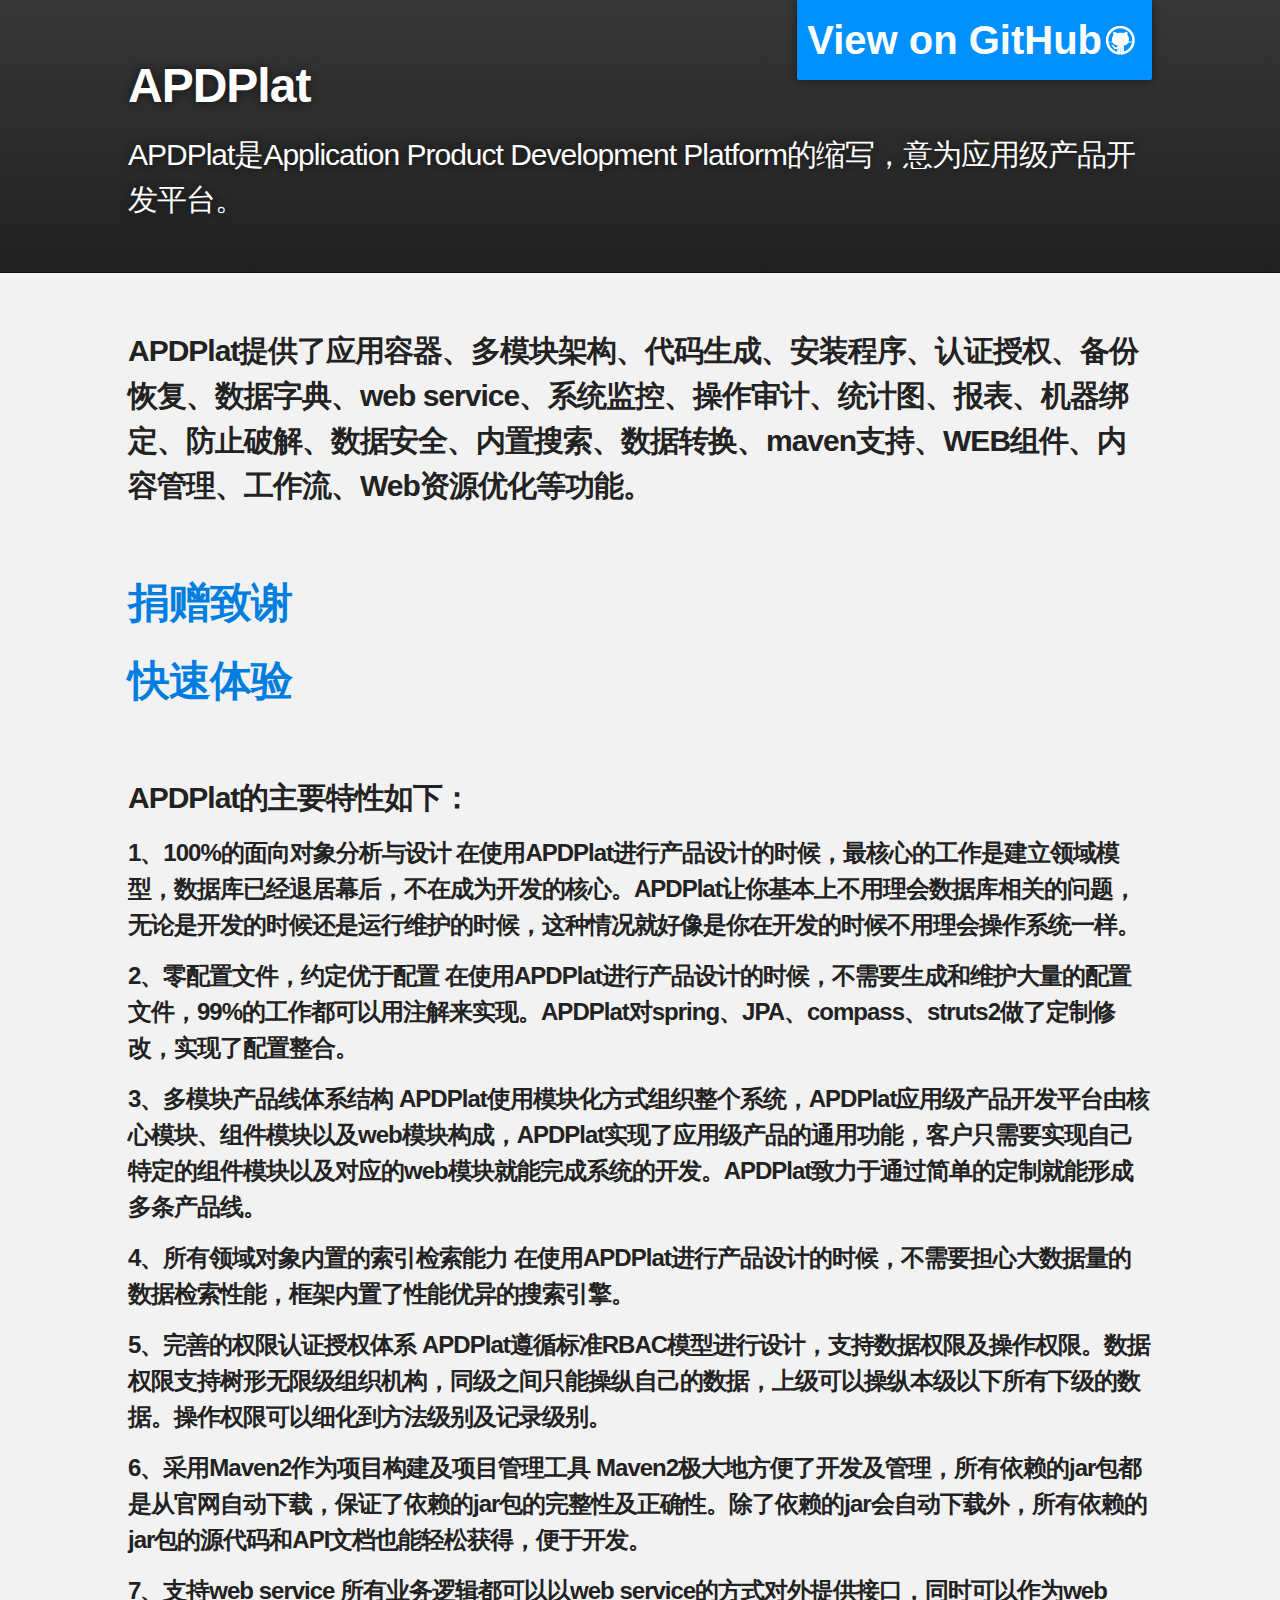
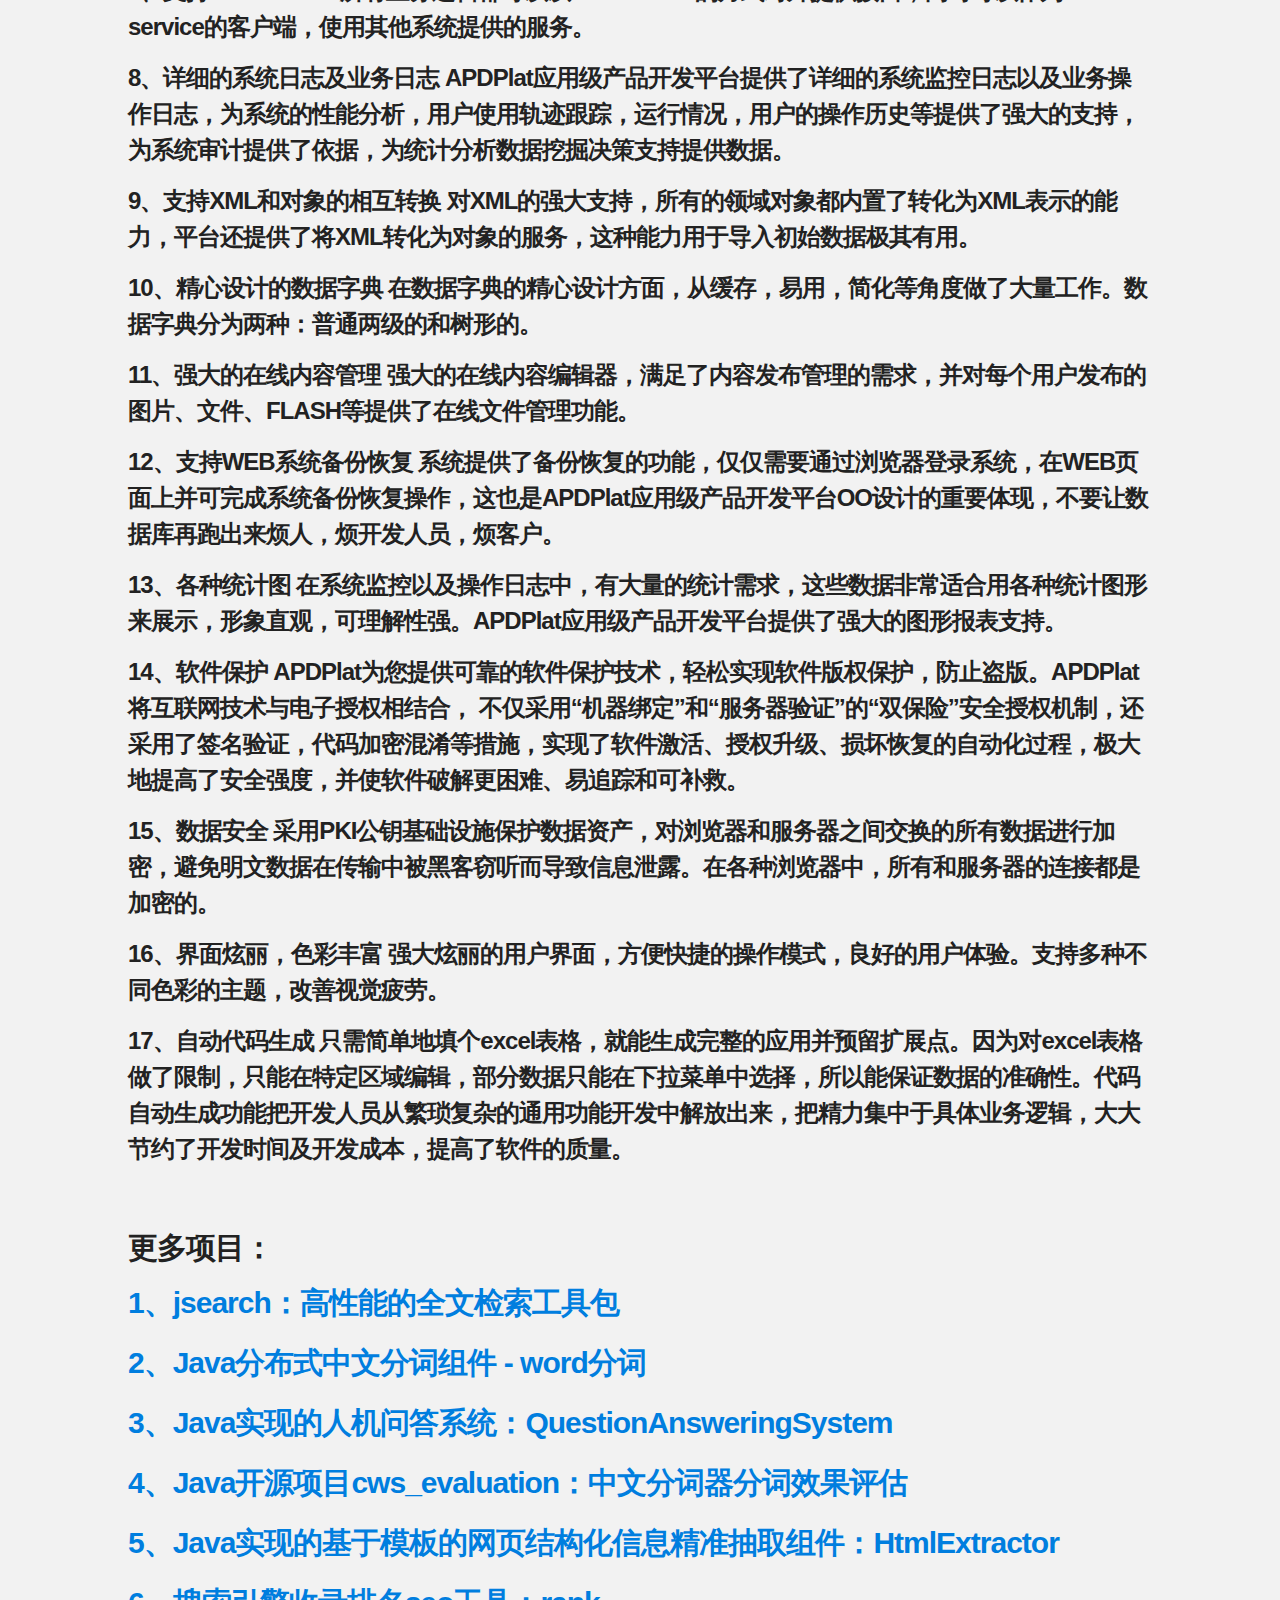
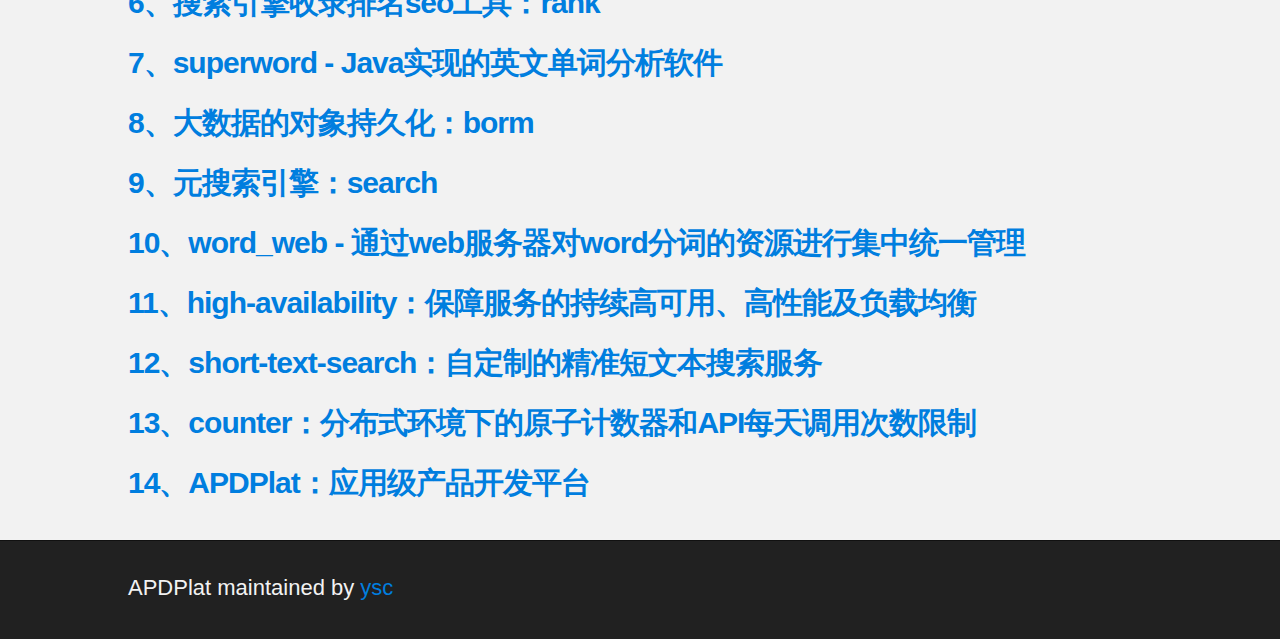
<file: index.html>
<!DOCTYPE html>
<html>
  <head>
    <meta http-equiv="Content-Type" content="text/html; charset=utf-8"/>
    <meta http-equiv="X-UA-Compatible" content="chrome=1" />
    <meta name="baidu-site-verification" content="mL7OVn4BIc" />
    <meta name="description" content="APDPlat : APDPlat是Application Product Development Platform的缩写，意为应用级产品开发平台。APDPlat的雏形可以追溯到2008年，并于4年后即2012年4月9日在GITHUB开源 。"/>
    <meta name="Keywords" content="java,web,APDPlat,开源框架,开发平台,快速开发平台,应用级产品开发平台,struts2,jpa,hibernate,j2ee,javaee"/>
    <link rel="stylesheet" type="text/css" media="screen" href="stylesheets/stylesheet.css"/>
    <title>APDPlat应用级产品开发平台</title>
<script>
var _hmt = _hmt || [];
(function() {
  var hm = document.createElement("script");
  hm.src = "//hm.baidu.com/hm.js?f1d1aba1dfb4b13f7b3590af95d63ae4";
  var s = document.getElementsByTagName("script")[0]; 
  s.parentNode.insertBefore(hm, s);
})();
</script>
        <meta property="qc:admins" content="245015760404146727" />
  </head>

  <body>

    <!-- HEADER -->
    <div id="header_wrap" class="outer">
        <header itemscope itemtype="http://schema.org/Product" class="inner">
          <a itemprop="url" id="forkme_banner" target="_blank" href="https://github.com/ysc/APDPlat">View on GitHub</a>
          
          <h1 itemprop="name" id="project_title">APDPlat</h1>
          <h2 itemprop="description" id="project_tagline">APDPlat是Application Product Development Platform的缩写，意为应用级产品开发平台。</h2>

        </header>
    </div>

    <!-- MAIN CONTENT -->
    <div id="main_content_wrap" class="outer">
      <section id="main_content" class="inner">
        
<p><h3><strong>APDPlat提供了应用容器、多模块架构、代码生成、安装程序、认证授权、备份恢复、数据字典、web service、系统监控、操作审计、统计图、报表、机器绑定、防止破解、数据安全、内置搜索、数据转换、maven支持、WEB组件、内容管理、工作流、Web资源优化等功能。</strong></h3></p>

</br>

<p><a href="https://github.com/ysc/QuestionAnsweringSystem/wiki/donation" target="_blank"><h1>捐赠致谢</h1></a></p>
<p><a href="https://github.com/ysc/APDPlat/wiki" target="_blank"><h1>快速体验</h1></a></p>

</br>

<p><h3>APDPlat的主要特性如下：</h3></p>

<h4>

<p><strong>1、100%的面向对象分析与设计</strong>
   在使用APDPlat进行产品设计的时候，最核心的工作是建立领域模型，数据库已经退居幕后，不在成为开发的核心。APDPlat让你基本上不用理会数据库相关的问题，无论是开发的时候还是运行维护的时候，这种情况就好像是你在开发的时候不用理会操作系统一样。</p>

<p><strong>2、零配置文件，约定优于配置</strong>
   在使用APDPlat进行产品设计的时候，不需要生成和维护大量的配置文件，99%的工作都可以用注解来实现。APDPlat对spring、JPA、compass、struts2做了定制修改，实现了配置整合。</p>

<p><strong>3、多模块产品线体系结构</strong>
   APDPlat使用模块化方式组织整个系统，APDPlat应用级产品开发平台由核心模块、组件模块以及web模块构成，APDPlat实现了应用级产品的通用功能，客户只需要实现自己特定的组件模块以及对应的web模块就能完成系统的开发。APDPlat致力于通过简单的定制就能形成多条产品线。</p>

<p><strong>4、所有领域对象内置的索引检索能力</strong>
   在使用APDPlat进行产品设计的时候，不需要担心大数据量的数据检索性能，框架内置了性能优异的搜索引擎。</p>

<p><strong>5、完善的权限认证授权体系</strong>
   APDPlat遵循标准RBAC模型进行设计，支持数据权限及操作权限。数据权限支持树形无限级组织机构，同级之间只能操纵自己的数据，上级可以操纵本级以下所有下级的数据。操作权限可以细化到方法级别及记录级别。</p>

<p><strong>6、采用Maven2作为项目构建及项目管理工具</strong>
   Maven2极大地方便了开发及管理，所有依赖的jar包都是从官网自动下载，保证了依赖的jar包的完整性及正确性。除了依赖的jar会自动下载外，所有依赖的jar包的源代码和API文档也能轻松获得，便于开发。</p>

<p><strong>7、支持web service</strong>
   所有业务逻辑都可以以web service的方式对外提供接口，同时可以作为web service的客户端，使用其他系统提供的服务。</p>

<p><strong>8、详细的系统日志及业务日志</strong>
   APDPlat应用级产品开发平台提供了详细的系统监控日志以及业务操作日志，为系统的性能分析，用户使用轨迹跟踪，运行情况，用户的操作历史等提供了强大的支持，为系统审计提供了依据，为统计分析数据挖掘决策支持提供数据。</p>

<p><strong>9、支持XML和对象的相互转换</strong>
   对XML的强大支持，所有的领域对象都内置了转化为XML表示的能力，平台还提供了将XML转化为对象的服务，这种能力用于导入初始数据极其有用。</p>

<p><strong>10、精心设计的数据字典</strong>
   在数据字典的精心设计方面，从缓存，易用，简化等角度做了大量工作。数据字典分为两种：普通两级的和树形的。</p>

<p><strong>11、强大的在线内容管理</strong>
   强大的在线内容编辑器，满足了内容发布管理的需求，并对每个用户发布的图片、文件、FLASH等提供了在线文件管理功能。</p>

<p><strong>12、支持WEB系统备份恢复</strong>
   系统提供了备份恢复的功能，仅仅需要通过浏览器登录系统，在WEB页面上并可完成系统备份恢复操作，这也是APDPlat应用级产品开发平台OO设计的重要体现，不要让数据库再跑出来烦人，烦开发人员，烦客户。</p>

<p><strong>13、各种统计图</strong>
   在系统监控以及操作日志中，有大量的统计需求，这些数据非常适合用各种统计图形来展示，形象直观，可理解性强。APDPlat应用级产品开发平台提供了强大的图形报表支持。</p>

<p><strong>14、软件保护</strong>
   APDPlat为您提供可靠的软件保护技术，轻松实现软件版权保护，防止盗版。APDPlat将互联网技术与电子授权相结合， 不仅采用“机器绑定”和“服务器验证”的“双保险”安全授权机制，还采用了签名验证，代码加密混淆等措施，实现了软件激活、授权升级、损坏恢复的自动化过程，极大地提高了安全强度，并使软件破解更困难、易追踪和可补救。</p>

<p><strong>15、数据安全</strong>
   采用PKI公钥基础设施保护数据资产，对浏览器和服务器之间交换的所有数据进行加密，避免明文数据在传输中被黑客窃听而导致信息泄露。在各种浏览器中，所有和服务器的连接都是加密的。</p>

<p><strong>16、界面炫丽，色彩丰富</strong>
   强大炫丽的用户界面，方便快捷的操作模式，良好的用户体验。支持多种不同色彩的主题，改善视觉疲劳。</p>

<p><strong>17、自动代码生成</strong>
   只需简单地填个excel表格，就能生成完整的应用并预留扩展点。因为对excel表格做了限制，只能在特定区域编辑，部分数据只能在下拉菜单中选择，所以能保证数据的准确性。代码自动生成功能把开发人员从繁琐复杂的通用功能开发中解放出来，把精力集中于具体业务逻辑，大大节约了开发时间及开发成本，提高了软件的质量。</p>

</h4>
</br>
<h3>
更多项目：
<p><a href="https://github.com/ysc/jsearch" target="_blank">1、jsearch：高性能的全文检索工具包</a></p>
<p><a href="http://apdplat.org/word/" target="_blank">2、Java分布式中文分词组件 - word分词</a></p>
<p><a href="https://github.com/ysc/QuestionAnsweringSystem" target="_blank">3、Java实现的人机问答系统：QuestionAnsweringSystem</a></p>
<p><a href="https://github.com/ysc/cws_evaluation/" target="_blank">4、Java开源项目cws_evaluation：中文分词器分词效果评估</a></p>
<p><a href="https://github.com/ysc/HtmlExtractor" target="_blank">5、Java实现的基于模板的网页结构化信息精准抽取组件：HtmlExtractor</a></p>
<p><a href="https://github.com/ysc/rank" target="_blank">6、搜索引擎收录排名seo工具：rank</a></p>
<p><a href="https://github.com/ysc/superword" target="_blank">7、superword - Java实现的英文单词分析软件</a></p>
<p><a href="https://github.com/ysc/borm" target="_blank">8、大数据的对象持久化：borm</a></p>
<p><a href="https://github.com/ysc/search" target="_blank">9、元搜索引擎：search</a></p>
<p><a href="https://github.com/ysc/word_web" target="_blank">10、word_web - 通过web服务器对word分词的资源进行集中统一管理</a></p>
<p><a href="https://github.com/ysc/high-availability" target="_blank">11、high-availability：保障服务的持续高可用、高性能及负载均衡</a></p>
<p><a href="https://github.com/ysc/short-text-search" target="_blank">12、short-text-search：自定制的精准短文本搜索服务</a></p>
<p><a href="https://github.com/ysc/counter" target="_blank">13、counter：分布式环境下的原子计数器和API每天调用次数限制</a></p>
<p><a href="https://github.com/ysc/APDPlat" target="_blank">14、APDPlat：应用级产品开发平台</a></p>
</h3>
      </section>
    </div>
    <!-- FOOTER  -->
    <div id="footer_wrap" class="outer">
      <footer class="inner">
        <p class="copyright">APDPlat maintained by <a href="https://github.com/ysc" target="_blank">ysc</a></p>	
      </footer>
    </div>
          <!-- google analytics代码 -->
          <script type="text/javascript">
            var gaJsHost = (("https:" == document.location.protocol) ? "https://ssl." : "http://www.");
            document.write(unescape("%3Cscript src='" + gaJsHost + "google-analytics.com/ga.js' type='text/javascript'%3E%3C/script%3E"));
          </script>
          <script type="text/javascript">
            try {
              var pageTracker = _gat._getTracker("UA-39517290-1");
            pageTracker._trackPageview();
            } catch(err) {}
          </script>


<!-- Baidu Button BEGIN -->
<script type="text/javascript" id="bdshare_js" data="type=slide&amp;img=6&amp;pos=right&amp;uid=6663340" ></script>
<script type="text/javascript" id="bdshell_js"></script>
<script type="text/javascript">
var bds_config={"bdTop":54};
document.getElementById("bdshell_js").src = "http://bdimg.share.baidu.com/static/js/shell_v2.js?cdnversion=" + Math.ceil(new Date()/3600000);
</script>
<!-- Baidu Button END -->


  </body>
</html>
</file>
<file: stylesheets/stylesheet.css>
/*******************************************************************************
Slate Theme for GitHub Pages
by Jason Costello, @jsncostello
*******************************************************************************/

@import url(pygment_trac.css);

/*******************************************************************************
MeyerWeb Reset
*******************************************************************************/

html, body, div, span, applet, object, iframe,
h1, h2, h3, h4, h5, h6, p, blockquote, pre,
a, abbr, acronym, address, big, cite, code,
del, dfn, em, img, ins, kbd, q, s, samp,
small, strike, strong, sub, sup, tt, var,
b, u, i, center,
dl, dt, dd, ol, ul, li,
fieldset, form, label, legend,
table, caption, tbody, tfoot, thead, tr, th, td,
article, aside, canvas, details, embed,
figure, figcaption, footer, header, hgroup,
menu, nav, output, ruby, section, summary,
time, mark, audio, video {
  margin: 0;
  padding: 0;
  border: 0;
  font: inherit;
  vertical-align: baseline;
}

/* HTML5 display-role reset for older browsers */
article, aside, details, figcaption, figure,
footer, header, hgroup, menu, nav, section {
  display: block;
}

ol, ul {
  list-style: none;
}

blockquote, q {
}

table {
  border-collapse: collapse;
  border-spacing: 0;
}

a:focus {
  outline: none;
}

/*******************************************************************************
Theme Styles
*******************************************************************************/

body {
  box-sizing: border-box;
  color:#373737;
  background: #212121;
  font-size: 22px;
  font-family: 'Myriad Pro', Calibri, Helvetica, Arial, sans-serif;
  line-height: 1.5;
  -webkit-font-smoothing: antialiased;
}

h1, h2, h3, h4, h5, h6 {
  margin: 10px 0;
  font-weight: 700;
  color:#222222;
  font-family: 'Lucida Grande', 'Calibri', Helvetica, Arial, sans-serif;
  letter-spacing: -1px;
}

h1 {
  font-size: 42px;
  font-weight: 700;
}

h2 {
  padding-bottom: 10px;
  font-size: 38px;
  background: url('../images/bg_hr.png') repeat-x bottom;
}

h3 {
  font-size: 30px;
}

h4 {
  font-size: 24px;
}

h5 {
  font-size: 18px;
}

h6 {
  font-size: 16px;
}

p {
  margin: 10px 0 15px 0;
}

footer p {
  color: #f2f2f2;
}

a {
  text-decoration: none;
  color: #007edf;
  text-shadow: none;

  transition: color 0.5s ease;
  transition: text-shadow 0.5s ease;
  -webkit-transition: color 0.5s ease;
  -webkit-transition: text-shadow 0.5s ease;
  -moz-transition: color 0.5s ease;
  -moz-transition: text-shadow 0.5s ease;
  -o-transition: color 0.5s ease;
  -o-transition: text-shadow 0.5s ease;
  -ms-transition: color 0.5s ease;
  -ms-transition: text-shadow 0.5s ease;
}

a:hover, a:focus {text-decoration: underline;}

#main_content a:hover {
  color: #0069ba;
  text-shadow: #0090ff 0px 0px 2px;
}

footer a:hover {
  color: #43adff;
  text-shadow: #0090ff 0px 0px 2px;
}

em {
  font-style: italic;
}

strong {
  font-weight: bold;
}

img {
  position: relative;
  margin: 0 auto;
  max-width: 739px;
  padding: 5px;
  margin: 10px 0 10px 0;
  border: 1px solid #ebebeb;

  box-shadow: 0 0 5px #ebebeb;
  -webkit-box-shadow: 0 0 5px #ebebeb;
  -moz-box-shadow: 0 0 5px #ebebeb;
  -o-box-shadow: 0 0 5px #ebebeb;
  -ms-box-shadow: 0 0 5px #ebebeb;
}

pre, code {
  width: 100%;
  color: #222;
  background-color: #fff;

  font-family: Monaco, "Bitstream Vera Sans Mono", "Lucida Console", Terminal, monospace;
  font-size: 14px;

  border-radius: 2px;
  -moz-border-radius: 2px;
  -webkit-border-radius: 2px;



}

pre {
  width: 100%;
  padding: 10px;
  box-shadow: 0 0 10px rgba(0,0,0,.1);
  overflow: auto;
}

code {
  padding: 3px;
  margin: 0 3px;
  box-shadow: 0 0 10px rgba(0,0,0,.1);
}

pre code {
  display: block;
  box-shadow: none;
}

blockquote {
  color: #666;
  margin-bottom: 20px;
  padding: 0 0 0 20px;
  border-left: 3px solid #bbb;
}

ul, ol, dl {
  margin-bottom: 15px
}

ul li {
  list-style: inside;
  padding-left: 20px;
}

ol li {
  list-style: decimal inside;
  padding-left: 20px;
}

dl dt {
  font-weight: bold;
}

dl dd {
  padding-left: 20px;
  font-style: italic;
}

dl p {
  padding-left: 20px;
  font-style: italic;
}

hr {
  height: 1px;
  margin-bottom: 5px;
  border: none;
  background: url('../images/bg_hr.png') repeat-x center;
}

table {
  border: 1px solid #373737;
  margin-bottom: 20px;
  text-align: left;
 }

th {
  font-family: 'Lucida Grande', 'Helvetica Neue', Helvetica, Arial, sans-serif;
  padding: 10px;
  background: #373737;
  color: #fff;
 }

td {
  padding: 10px;
  border: 1px solid #373737;
 }

form {
  background: #f2f2f2;
  padding: 20px;
}

img {
  width: 100%;
  max-width: 100%;
}

/*******************************************************************************
Full-Width Styles
*******************************************************************************/

.outer {
  width: 100%;
}

.inner {
  position: relative;
  max-width: 1024px;
  padding: 20px 10px;
  margin: 0 auto;
}

#forkme_banner {
  display: block;
  position: absolute;
  top:0;
  right: 10px;
  z-index: 10;
  padding: 10px 50px 10px 10px;
  color: #fff;
  background: url('../images/blacktocat.png') #0090ff no-repeat 95% 50%;
  font-weight: 700;
  font-size: 40px;
  box-shadow: 0 0 10px rgba(0,0,0,.5);
  border-bottom-left-radius: 2px;
  border-bottom-right-radius: 2px;
}

#header_wrap {
  background: #212121;
  background: -moz-linear-gradient(top, #373737, #212121);
  background: -webkit-linear-gradient(top, #373737, #212121);
  background: -ms-linear-gradient(top, #373737, #212121);
  background: -o-linear-gradient(top, #373737, #212121);
  background: linear-gradient(top, #373737, #212121);
}

#header_wrap .inner {
  padding: 50px 10px 30px 10px;
}

#project_title {
  margin: 0;
  color: #fff;
  font-size: 48px;
  font-weight: 700;
  text-shadow: #111 0px 0px 10px;
}

#project_tagline {
  color: #fff;
  font-size: 30px;
  font-weight: 300;
  background: none;
  text-shadow: #111 0px 0px 10px;
}

#downloads {
  position: absolute;
  width: 210px;
  z-index: 10;
  bottom: -40px;
  right: 0;
  height: 70px;
  background: url('../images/icon_download.png') no-repeat 0% 90%;
}

.zip_download_link {
  display: block;
  float: right;
  width: 90px;
  height:70px;
  text-indent: -5000px;
  overflow: hidden;
  background: url(../images/sprite_download.png) no-repeat bottom left;
}

.tar_download_link {
  display: block;
  float: right;
  width: 90px;
  height:70px;
  text-indent: -5000px;
  overflow: hidden;
  background: url(../images/sprite_download.png) no-repeat bottom right;
  margin-left: 10px;
}

.zip_download_link:hover {
  background: url(../images/sprite_download.png) no-repeat top left;
}

.tar_download_link:hover {
  background: url(../images/sprite_download.png) no-repeat top right;
}

#main_content_wrap {
  background: #f2f2f2;
  border-top: 1px solid #111;
  border-bottom: 1px solid #111;
}

#main_content {
  padding-top: 40px;
}

#footer_wrap {
  background: #212121;
}



/*******************************************************************************
Small Device Styles
*******************************************************************************/

@media screen and (max-width: 480px) {
  body {
    font-size:14px;
  }

  #downloads {
    display: none;
  }

  .inner {
    min-width: 320px;
    max-width: 480px;
  }

  #project_title {
  font-size: 32px;
  }

  h1 {
    font-size: 28px;
  }

  h2 {
    font-size: 24px;
  }

  h3 {
    font-size: 21px;
  }

  h4 {
    font-size: 18px;
  }

  h5 {
    font-size: 14px;
  }

  h6 {
    font-size: 12px;
  }

  code, pre {
    min-width: 320px;
    max-width: 480px;
    font-size: 11px;
  }

}
</file>
